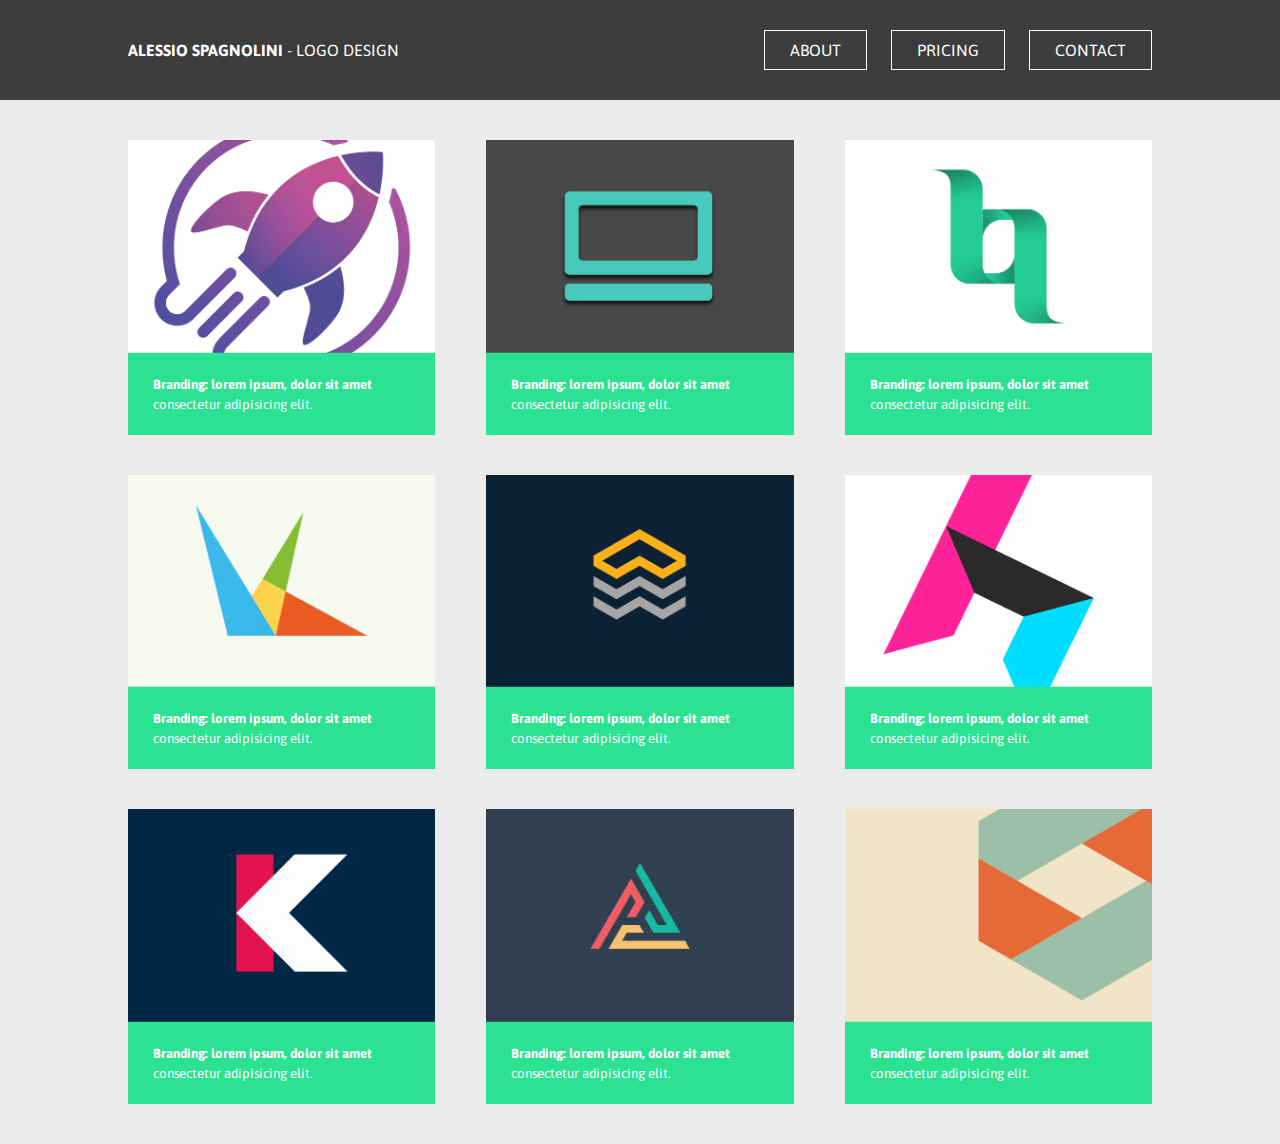
<file: index.html>
<!DOCTYPE html>
<html lang="en">

<head>
    <meta charset="UTF-8">
    <meta http-equiv="X-UA-Compatible" content="IE=edge">
    <meta name="viewport" content="width=device-width, initial-scale=1.0">
    <title>Blazon branding and logo design in Fara Novarese, Italia</title>
    <link rel="stylesheet" href="css-reset.css">
    <link rel="stylesheet" href="style.css">
    <link rel="preconnect" href="https://fonts.googleapis.com">
    <link rel="preconnect" href="https://fonts.gstatic.com" crossorigin>
    <link href="https://fonts.googleapis.com/css2?family=Asap:wght@400;700&display=swap" rel="stylesheet">
</head>

<body>

    <div class="header-container">
        <header>
    
            <div class="logo"><span class="highlight">ALESSIO SPAGNOLINI</span> - LOGO DESIGN</div>
            <nav>
                <a href="#" class="mybutton">ABOUT</a>
                <a href="#" class="mybutton">PRICING</a>
                <a href="#" class="mybutton">CONTACT</a>
            </nav>
    
    
            <div class="mob-wrapper">
    
                <img src="images/icon-burger-menu.svg" alt="Mobile Navigation" style="width: 30px" class="burgermenu">
    
                <div class="mob-nav">
                    <a href="#" class="navbutton">ABOUT</a>
                    <a href="#" class="navbutton">PRICING</a>
                    <a href="#" class="navbutton">CONTACT</a>
                </div>
    
            </div>
        </header>

    
    </div>


    <div class="container">
    
        <div class="col">
            <img src="images/image1@2x.png" alt=""><p>Branding: lorem ipsum, dolor sit amet consectetur adipisicing elit.</p>
        </div>
        <div class="col">
            <img src="images/image2@2x.png" alt=""><p>Branding: lorem ipsum, dolor sit amet consectetur adipisicing elit.</p>
        </div>
        <div class="col">
            <img src="images/image3@2x.png" alt=""><p>Branding: lorem ipsum, dolor sit amet consectetur adipisicing elit.</p>
        </div>
        <div class="col">
            <img src="images/image4@2x.png" alt=""><p>Branding: lorem ipsum, dolor sit amet consectetur adipisicing elit.</p>
        </div>
        <div class="col hide-mobile">
            <img src="images/image5@2x.png" alt=""><p>Branding: lorem ipsum, dolor sit amet consectetur adipisicing elit.</p>
        </div>
        <div class="col hide-mobile">
            <img src="images/image6@2x.png" alt=""><p>Branding: lorem ipsum, dolor sit amet consectetur adipisicing elit.</p>
        </div>
        <div class="col hide-mobile">
            <img src="images/image7@2x.png" alt=""><p>Branding: lorem ipsum, dolor sit amet consectetur adipisicing elit.</p>
        </div>
        <div class="col hide-mobile">
            <img src="images/image8@2x.png" alt=""><p>Branding: lorem ipsum, dolor sit amet consectetur adipisicing elit.</p>
        </div>
        <div class="col hide-mobile">
            <img src="images/image9@2x.png" alt=""><p>Branding: lorem ipsum, dolor sit amet consectetur adipisicing elit.</p>
        </div>
        <div class="col hide-desktop-only">
            <img src="images/image10@2x.png" alt=""><p>Branding: lorem ipsum, dolor sit amet consectetur adipisicing elit.</p>
        </div>
    

    </div>

    <div class="footer-container">
    
        <div class="footer">
    
        </div>
    
    
    </div>

    <script
      src="https://code.jquery.com/jquery-3.6.0.js"
      integrity="sha256-H+K7U5CnXl1h5ywQfKtSj8PCmoN9aaq30gDh27Xc0jk="
      crossorigin="anonymous">
    </script>
    <script src="scripts.js"></script>

</body>    
</html>
</file>
<file: style.css>
/* Global View aka Desktop View */

body {
    font-family: 'Asap', sans-serif;
    color: white;
    background-color: #EBEBEB;
}

a {
    color: white;
    text-decoration: none;
}

.container {
    min-height: 500px;
    max-width: 1024px;
    margin: 0 auto;
    display: flex;
    flex-wrap: wrap;
    justify-content: space-between;
    padding-top: 140px;
}

.header-container {
    background-color: rgb(60, 60, 60);
    min-height: 100px;
    position: fixed;
    width: 100%;
}

header {
    max-width: 1024px;
    /* background-color: blueviolet; */
    min-height: 100px;
    margin: 0 auto;
    display: flex;
    justify-content: space-between;
    align-items: center;
}

.col {
    width: 30%;
    margin-bottom: 40px;
    background-color: rgb(43, 226, 147);
}

.col p {
    font-size: 0.825rem;
    padding: 20px 25px;
    line-height: 1.25rem;
}  

.hide-desktop-only {
    display: none;
}

.col img {
    width: 100%;
    height: auto;
} 

.col p::first-line {
    font-weight: 700;
}

.mybutton {
    padding: 10px 25px;
    border-style: solid;
    border-width: 1px;
    margin-left: 20px;
}


.highlight {
    font-weight: 700;
}

.mob-wrapper {
    display: none;
}



/* Tablet View */
@media (max-width: 768px){
    
.col {
    width: 45%;
}

.hide-desktop-only {
    display: block;
}


.header-container {
    position: relative;
}

.container {
    padding-top: 40px;
}

nav {
    display: none;
}

nav a {
    display: block;
   }

.logo {
    padding: 40px 0; 
}

.mybutton {
    margin-left: 0;
}

.mob-wrapper {
    display: block;
    padding-right: 30px;
}

.mob-nav {
    display: none;
    position: absolute;
    padding-top: 10px;
}

.navbutton {
    display: block;
    background-color: coral;
    padding: 15px 30px;
    margin-left: -70px;
    text-align: center;
}

}



/* Mobile View */
@media (max-width: 400px){
    
    .col {
        width: 100%;
    }
    

    .hide-mobile {
        display: none;
    }




}
</file>
